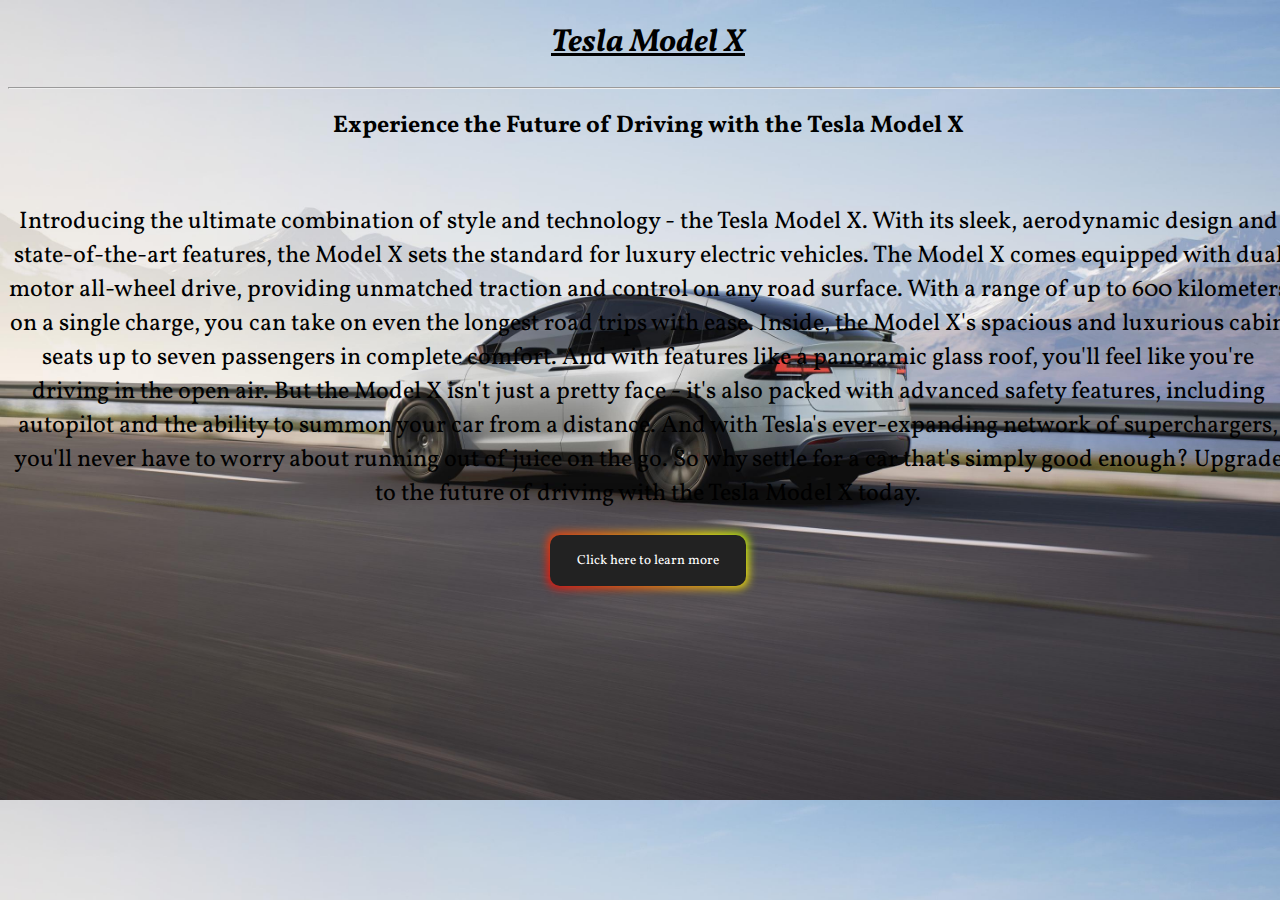
<file: index.html>
<!DOCTYPE html>
<html lang="en" id="htm">
  <head>
    <meta charset="UTF-8" />
    <meta http-equiv="X-UA-Compatible" content="IE=edge" />
    <meta name="viewport" content="width=device-width, initial-scale=1.0" />
    <title>Tesla model X - The best car</title>
    <link rel="icon" type="image/x-icon" href="./car-1057.png" />
    <link rel="stylesheet" href="./style.css" />
    <link rel="preconnect" href="https://fonts.googleapis.com" />
    <link rel="preconnect" href="https://fonts.gstatic.com" crossorigin />
  </head>
  <body>
    <!--This is an advertisement for a car.-->
    <div class="volkorn">
      <center>
        <font color="black">
          <b>
            <i>
              <u>
                <h1>Tesla Model X</h1>
                <hr />
              </u>
            </i>
          </b>
        </font>
      </center>
    </div>

    <h2 class="center volkorn">
      Experience the Future of Driving with the Tesla Model X
    </h2>
    <br />
    <p class="center intro volkorn">
      Introducing the ultimate combination of style and technology - the Tesla
      Model X. With its sleek, aerodynamic design and state-of-the-art features,
      the Model X sets the standard for luxury electric vehicles. The Model X
      comes equipped with dual motor all-wheel drive, providing unmatched
      traction and control on any road surface. With a range of up to 600
      kilometers on a single charge, you can take on even the longest road trips
      with ease. Inside, the Model X's spacious and luxurious cabin seats up to
      seven passengers in complete comfort. And with features like a panoramic
      glass roof, you'll feel like you're driving in the open air. But the Model
      X isn't just a pretty face - it's also packed with advanced safety
      features, including autopilot and the ability to summon your car from a
      distance. And with Tesla's ever-expanding network of superchargers, you'll
      never have to worry about running out of juice on the go. So why settle
      for a car that's simply good enough? Upgrade to the future of driving with
      the Tesla Model X today.
    </p>
    <div class="center volkorn">
      <a href="./page2.html"
        ><button class="button center volkorn" role="button">
          <p>Click here to learn more</p>
        </button></a
      >
    </div>
  </body>
</html>
</file>
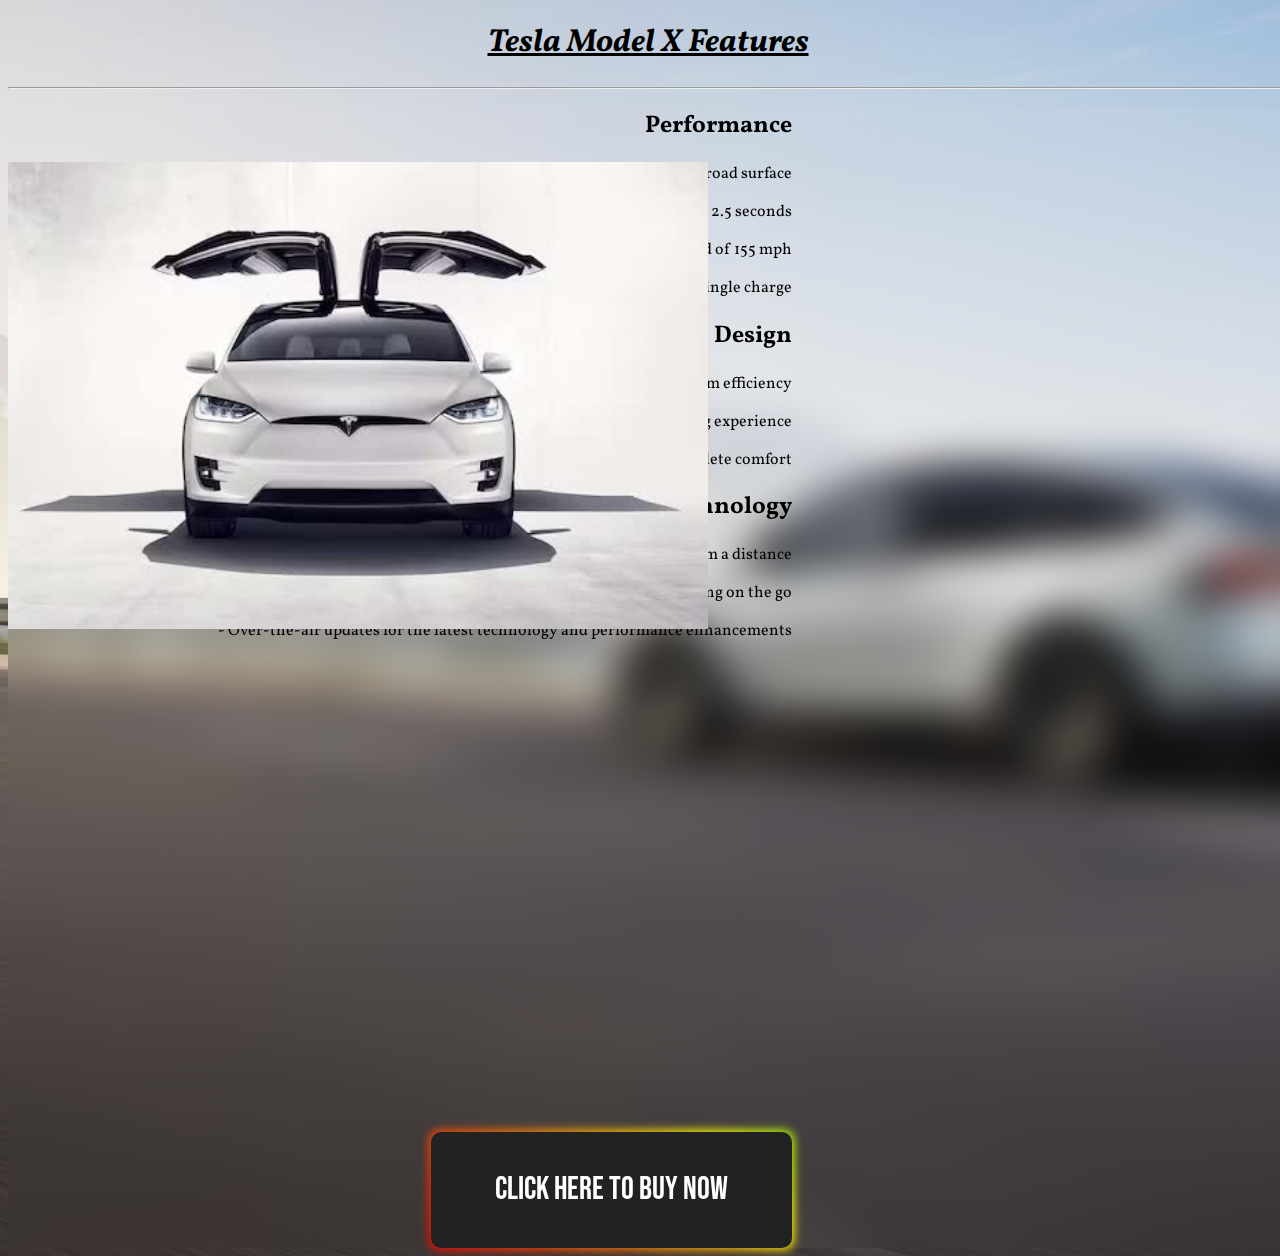
<file: page2.html>
<!DOCTYPE html>
<html lang="en" id="htm">
  <head>
    <meta charset="UTF-8" />
    <meta http-equiv="X-UA-Compatible" content="IE=edge" />
    <meta name="viewport" content="width=device-width, initial-scale=1.0" />
    <title>Tesla Model X Features</title>
    <link rel="icon" type="image/x-icon" href="./car-1057.png" />
    <link rel="stylesheet" href="./style.css" />
    <link rel="preconnect" href="https://fonts.googleapis.com" />
    <link rel="preconnect" href="https://fonts.gstatic.com" crossorigin />
    <link
      href="https://fonts.googleapis.com/css2?family=Vollkorn:wght@500&display=swap"
      rel="stylesheet"
    />
  </head>

  <body>
    <center class="volkorn">
      <font color="black">
        <b>
          <i>
            <u>
              <h1>Tesla Model X Features</h1>
              <hr />
            </u>
          </i>
        </b>
      </font>
    </center>
    <div class="volkorn stuffs" style="text-align: right; padding-right: 31em">
      <h2>Performance</h2>
      <p>
        - Dual Motor All-Wheel Drive for unparalleled traction and control on
        any road surface
      </p>
      <p>- Acceleration of 0-60 mph in just 2.5 seconds</p>
      <p>- Top Speed of 155 mph</p>
      <p>- Range of up to 371 miles on a single charge</p>
      <h2>Design</h2>
      <p>- Sleek, aerodynamic design for maximum efficiency</p>
      <p>- Panoramic glass roof for an open-air driving experience</p>
      <p>
        - Spacious and luxurious cabin seats up to 7 passengers in complete
        comfort
      </p>
      <h2>Technology</h2>
      <p>
        - Advanced safety features, including autopilot and the ability to
        summon your car from a distance
      </p>
      <p>
        - Tesla's ever-expanding network of superchargers for convenient
        charging on the go
      </p>
      <p>
        - Over-the-air updates for the latest technology and performance
        enhancements
      </p>
      <img
        class="zoom"
        src="./modelxzoom.jpg"
        alt="Tesla Model X zoomed-in image"
        width="700"
      />
      <div class="bebas p2bn">
        <a href="https://www.tesla.com/modelx/design"
          ><button class="button bebas bigfonts" role="button">
            <p>Click here to Buy Now</p>
          </button></a
        >
      </div>
    </div>
  </body>
</html>
</file>
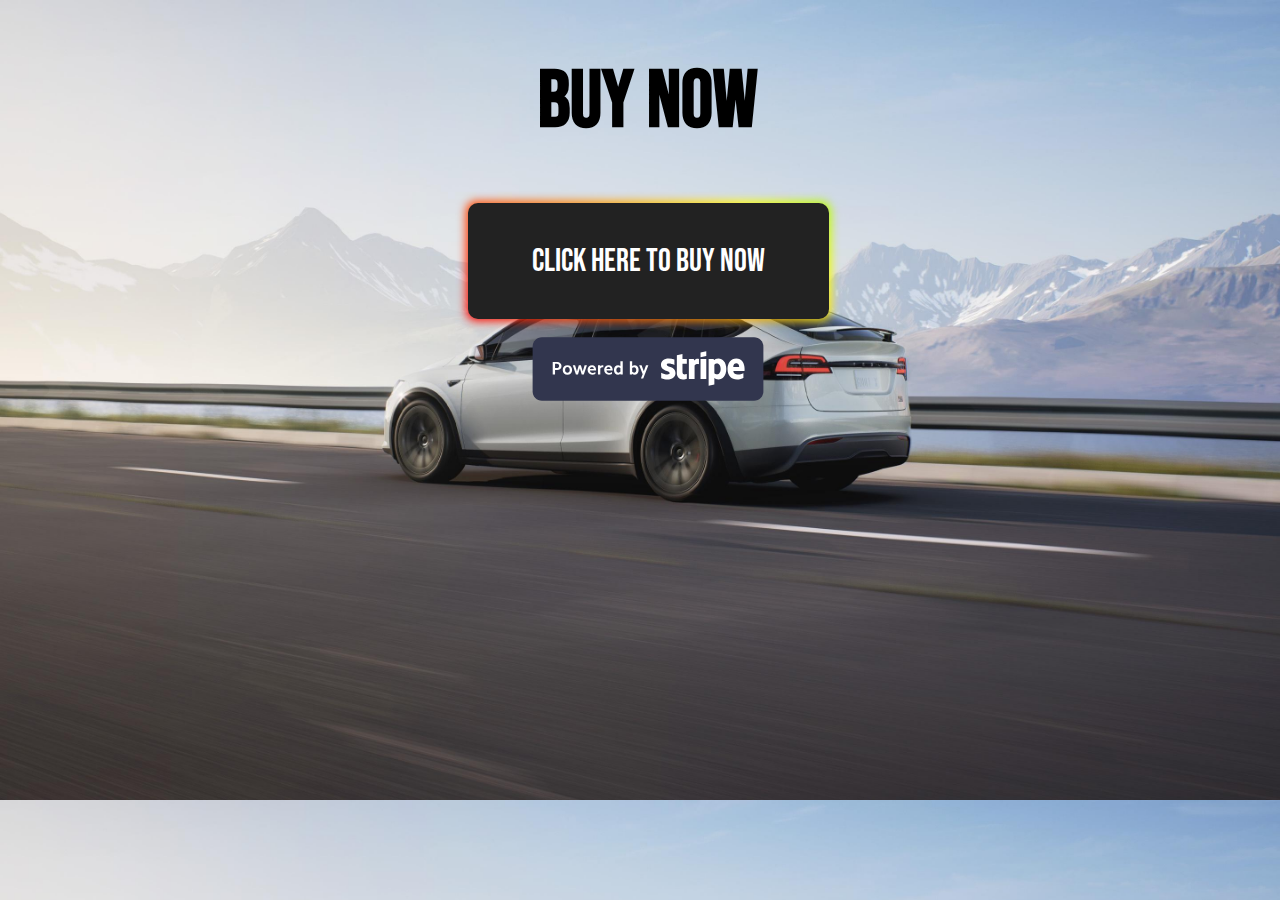
<file: page3.html>
<!DOCTYPE html>
<html lang="en" id="htm">
  <head>
    <meta charset="UTF-8" />
    <meta http-equiv="X-UA-Compatible" content="IE=edge" />
    <meta name="viewport" content="width=device-width, initial-scale=1.0" />
    <title>Tesla Model X Features</title>
    <link rel="icon" type="image/x-icon" href="./car-1057.png" />
    <link rel="stylesheet" href="./style.css" />
  </head>
  <body>
    <h1 class="bebas center bigfont">BUY NOW</h1>
    <div class="center bebas">
      <a href="https://www.tesla.com/modelx/design"
        ><button class="button center bebas bigfonts" role="button">
          <p>Click here to Buy Now</p>
        </button></a
      >
    </div>
    <center>
      <svg
        xmlns="http://www.w3.org/2000/svg"
        height="100"
        width="300"
        viewBox="-22.35 -10.25 193.7 61.5"
      >
        <path
          d="M6 0h137c3.314 0 6 2.686 6 6v29c0 3.314-2.686 6-6 6H6c-3.314 0-6-2.686-6-6V6c0-3.314 2.686-6 6-6z"
          fill="#32364E"
          fill-rule="evenodd"
        />
        <path
          d="M71.403 26.625h-1.462l1.132-2.796-2.253-5.685h1.545l1.416 3.869 1.427-3.869h1.545zm-5.615-2.442c-.507 0-1.026-.188-1.498-.554v.413h-1.509v-8.481h1.509v2.985c.472-.354.991-.543 1.498-.543 1.581 0 2.666 1.274 2.666 3.09 0 1.816-1.085 3.09-2.666 3.09zM65.47 19.3c-.413 0-.826.177-1.18.531v2.524c.354.354.767.531 1.18.531.849 0 1.439-.731 1.439-1.793 0-1.061-.59-1.793-1.439-1.793zm-8.8 4.329c-.46.366-.979.554-1.498.554-1.569 0-2.665-1.274-2.665-3.09 0-1.816 1.096-3.09 2.665-3.09.519 0 1.038.189 1.498.543v-2.985h1.522v8.481H56.67zm0-3.798c-.342-.354-.755-.531-1.168-.531-.861 0-1.45.732-1.45 1.793 0 1.062.589 1.793 1.45 1.793.413 0 .826-.177 1.168-.531zm-8.988 1.675c.094.896.802 1.51 1.793 1.51.542 0 1.144-.201 1.757-.555v1.262c-.672.307-1.344.46-2.005.46-1.781 0-3.031-1.297-3.031-3.137 0-1.781 1.227-3.043 2.913-3.043 1.545 0 2.595 1.215 2.595 2.949 0 .165 0 .353-.024.554zm1.368-2.335c-.731 0-1.297.542-1.368 1.356h2.571c-.047-.802-.531-1.356-1.203-1.356zm-5.343.931v3.94h-1.51v-5.898h1.51v.59c.424-.472.943-.731 1.45-.731.166 0 .331.012.496.059v1.345c-.165-.048-.354-.071-.531-.071-.495 0-1.026.271-1.415.766zm-6.736 1.404c.095.896.802 1.51 1.793 1.51.543 0 1.144-.201 1.758-.555v1.262c-.673.307-1.345.46-2.006.46-1.781 0-3.031-1.297-3.031-3.137 0-1.781 1.227-3.043 2.913-3.043 1.546 0 2.595 1.215 2.595 2.949 0 .165 0 .353-.023.554zm1.368-2.335c-.731 0-1.297.542-1.368 1.356h2.572c-.048-.802-.531-1.356-1.204-1.356zm-6.641 4.871l-1.203-4.01-1.191 4.01h-1.357l-2.028-5.898h1.509l1.192 4.011 1.191-4.011h1.368l1.191 4.011 1.192-4.011h1.509l-2.017 5.898zm-9.224.141c-1.781 0-3.043-1.285-3.043-3.09 0-1.816 1.262-3.09 3.043-3.09 1.781 0 3.031 1.274 3.031 3.09 0 1.805-1.25 3.09-3.031 3.09zm0-4.918c-.885 0-1.498.743-1.498 1.828s.613 1.828 1.498 1.828c.873 0 1.486-.743 1.486-1.828s-.613-1.828-1.486-1.828zm-6.629 1.864h-1.357v2.913h-1.509v-8.115h2.866c1.651 0 2.83 1.073 2.83 2.607 0 1.533-1.179 2.595-2.83 2.595zm-.213-3.975h-1.144v2.748h1.144c.873 0 1.486-.554 1.486-1.368 0-.826-.613-1.38-1.486-1.38zm121.195 4.714h-7.25c.165 1.736 1.437 2.247 2.88 2.247 1.471 0 2.629-.309 3.639-.819v2.984c-1.007.557-2.335.96-4.106.96-3.607 0-6.135-2.259-6.135-6.726 0-3.772 2.144-6.768 5.668-6.768 3.518 0 5.354 2.995 5.354 6.788 0 .358-.033 1.134-.05 1.334zm-5.328-5.102c-.926 0-1.955.699-1.955 2.368h3.829c0-1.667-.964-2.368-1.874-2.368zM119.981 27.24c-1.296 0-2.088-.547-2.62-.937l-.008 4.191-3.703.788-.002-17.289h3.262l.192.915c.513-.479 1.45-1.162 2.902-1.162 2.601 0 5.051 2.343 5.051 6.655 0 4.707-2.424 6.839-5.074 6.839zm-.862-10.213c-.851 0-1.383.311-1.769.734l.022 5.504c.359.389.878.703 1.747.703 1.369 0 2.287-1.491 2.287-3.485 0-1.938-.932-3.456-2.287-3.456zm-10.702-3.034h3.718v12.982h-3.718zm0-4.145l3.718-.791v3.017l-3.718.79zm-3.841 8.326v8.801h-3.702V13.993h3.202l.233 1.095c.866-1.594 2.598-1.271 3.091-1.094v3.404c-.471-.152-1.949-.374-2.824.776zm-7.817 4.246c0 2.183 2.337 1.504 2.812 1.314v3.015c-.494.271-1.389.491-2.6.491-2.198 0-3.847-1.619-3.847-3.812l.016-11.883 3.616-.768.003 3.216h2.813v3.158h-2.813zm-4.494.632c0 2.666-2.122 4.188-5.202 4.188-1.277 0-2.673-.248-4.05-.841v-3.536c1.243.676 2.827 1.183 4.054 1.183.826 0 1.421-.222 1.421-.906 0-1.768-5.631-1.102-5.631-5.203 0-2.622 2.003-4.191 5.007-4.191 1.227 0 2.454.189 3.681.678v3.488c-1.127-.608-2.557-.953-3.684-.953-.776 0-1.258.224-1.258.803 0 1.666 5.662.874 5.662 5.29z"
          fill="#FFF"
          fill-rule="evenodd"
        />
      </svg>
    </center>
  </body>
</html>
</file>
<file: style.css>
@import url("https://fonts.googleapis.com/css2?family=Bebas+Neue&family=Vollkorn:wght@500&display=swap");
body {
  background-image: url(./Homepage-Model-X-Desktop-LHD.jpg);
  background-size: cover;
  height: 100%;
  width: 100%;
  overflow: visible;
}

.center {
  text-align: center;
  color: black;
}

.volkorn {
  font-family: "Vollkorn", serif;
}

.button {
  padding: 0.2em 2em;
  border: none;
  outline: none;
  color: rgb(255, 255, 255);
  background: #111;
  cursor: pointer;
  position: relative;
  z-index: 0;
  border-radius: 300px;
  user-select: none;
  -webkit-user-select: none;
  touch-action: manipulation;
}

.button:before {
  content: "";
  background: linear-gradient(
    45deg,
    #ff0000,
    #ff7300,
    #fffb00,
    #48ff00,
    #00ffd5,
    #002bff,
    #7a00ff,
    #ff00c8,
    #ff0000
  );
  position: absolute;
  top: -2px;
  left: -2px;
  background-size: 400%;
  z-index: -1;
  filter: blur(5px);
  -webkit-filter: blur(5px);
  width: calc(100% + 4px);
  height: calc(100% + 4px);
  animation: glowing-button-85 20s linear infinite;
  transition: opacity 0.3s ease-in-out;
  border-radius: 10px;
}

@keyframes glowing-button {
  0% {
    background-position: 0 0;
  }
  50% {
    background-position: 400% 0;
  }
  100% {
    background-position: 0 0;
  }
}

.button:after {
  z-index: -1;
  content: "";
  position: absolute;
  width: 100%;
  height: 100%;
  background: #222;
  left: 0;
  top: 0;
  border-radius: 10px;
}

.intro {
  font-size: 1.5em;
}
.zoom {
  position: relative;
  bottom: 31em;
  text-align: left;
  padding-right: 100%;
}

.stuffs {
  backdrop-filter: blur(20px);
}
.bigfont {
  font-size: 5em;
}

.bebas {
  font-family: "Bebas Neue", cursive;
}

.bigfonts {
  font-size: 2em;
}
</file>
